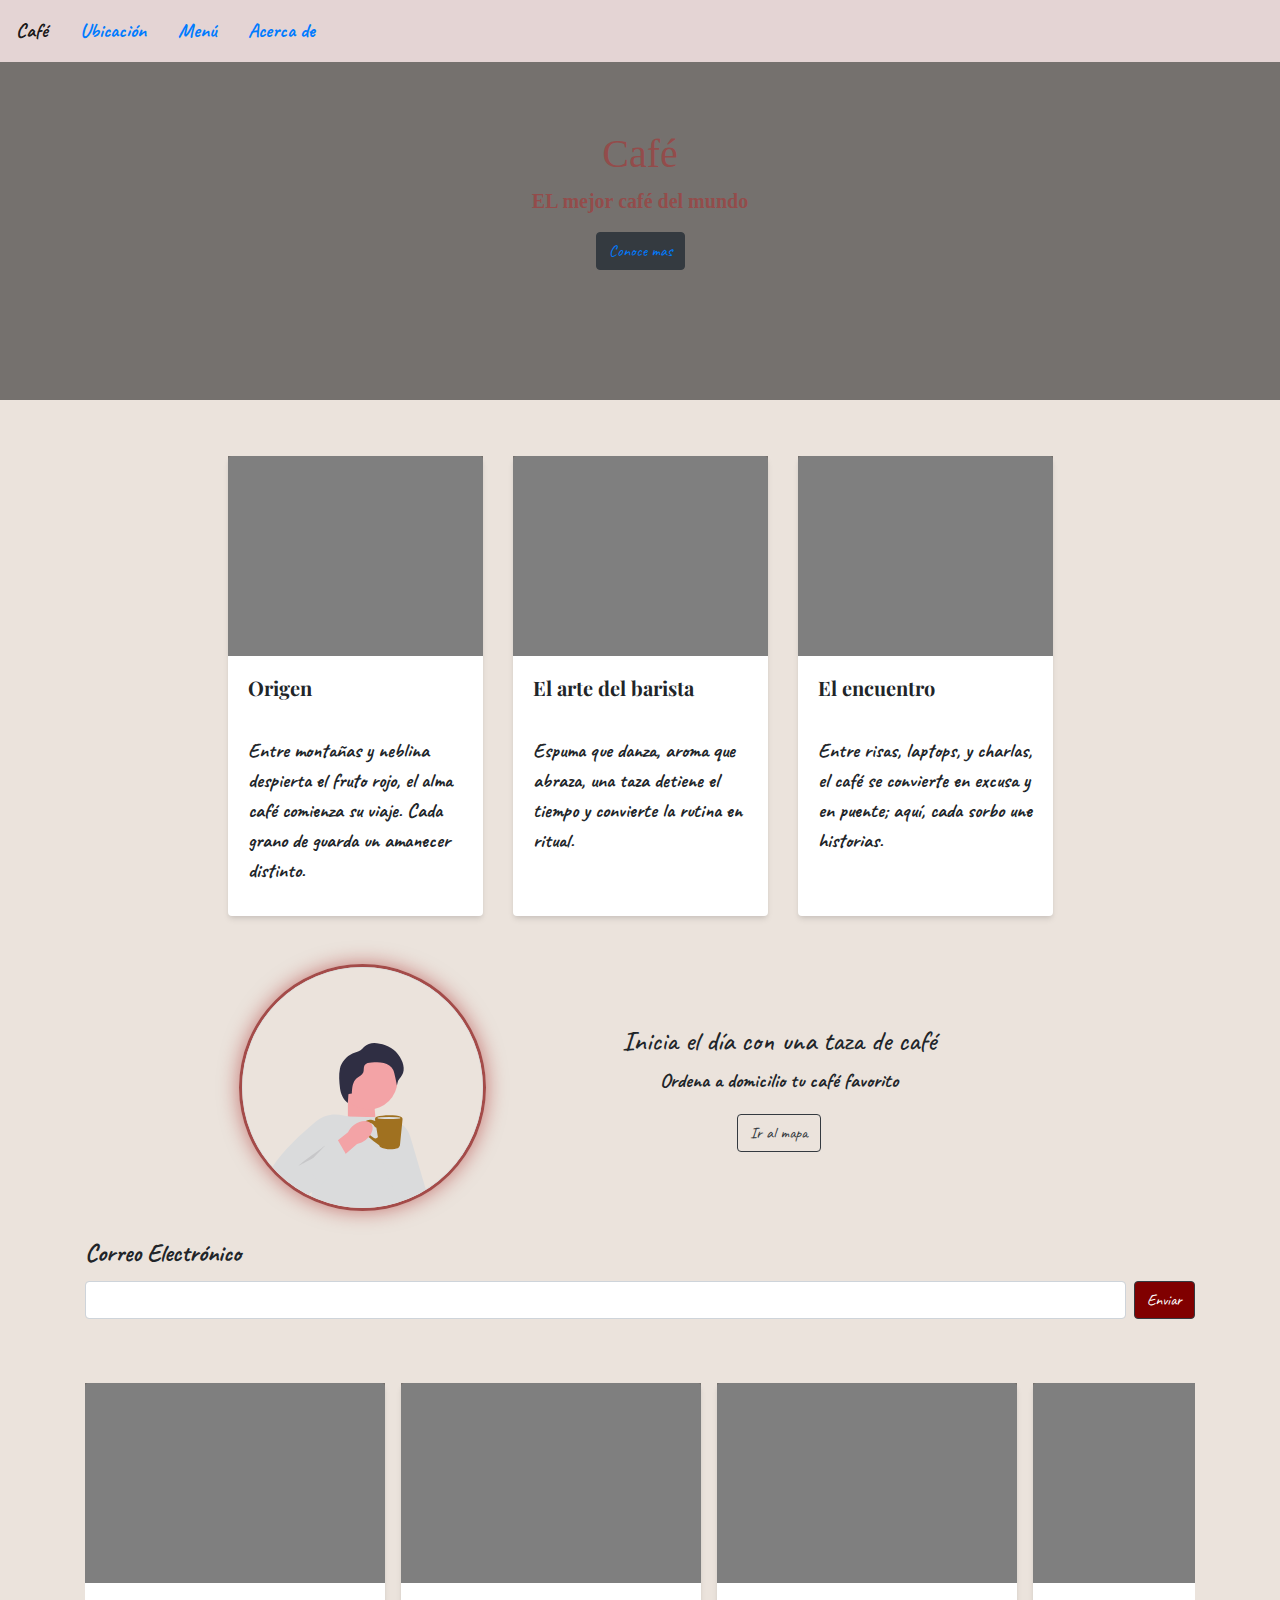
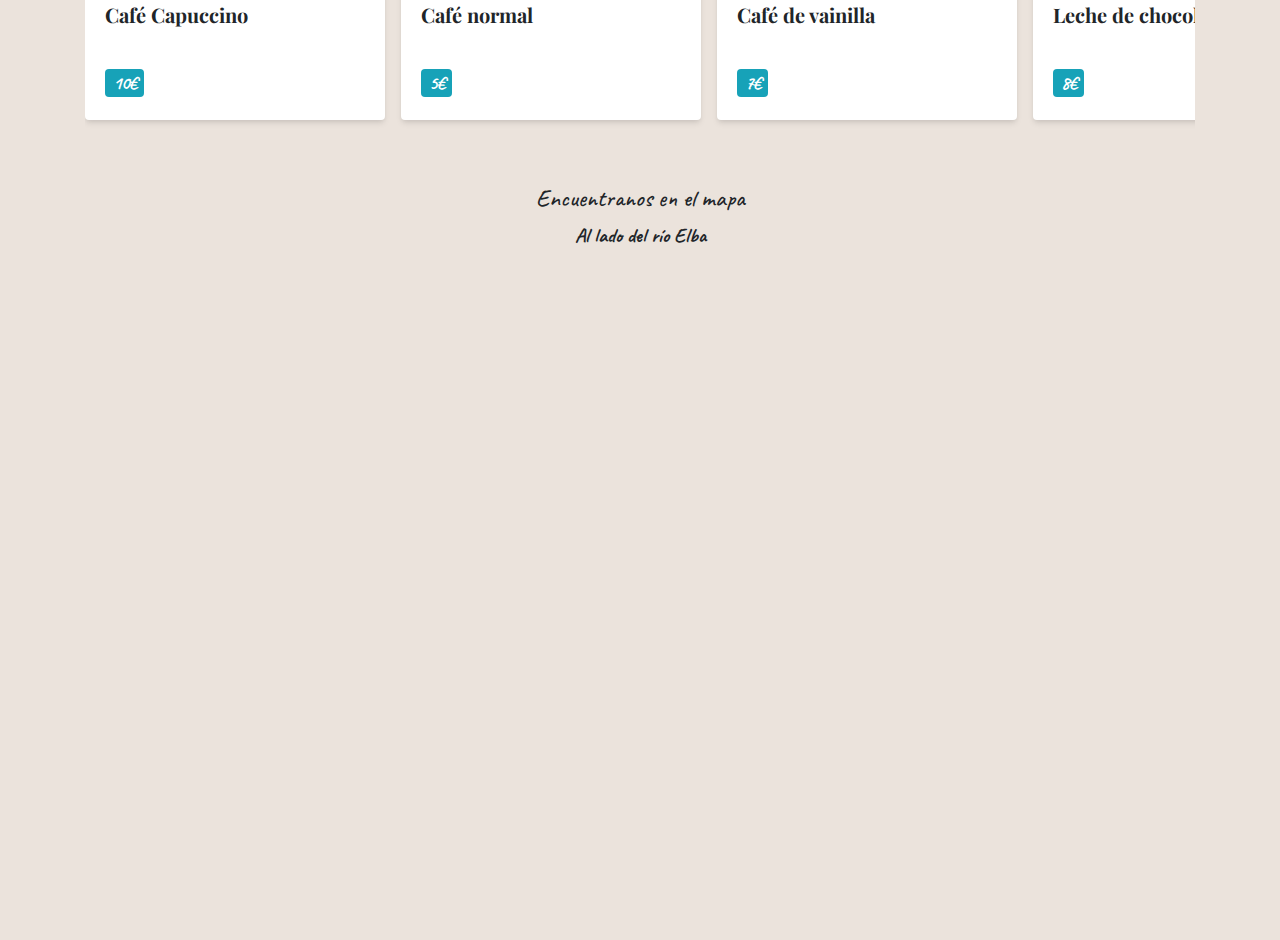
<file: index.html>
<!DOCTYPE html>
<html lang="en">
<head>
    <meta charset="UTF-8">
    <meta http-equiv="X-UA-Compatible" content="IE=edge"> 
    <meta name="viewport" content="width=device-width, initial-scale=1.0">
    <link 
    rel="stylesheet" 
    href="https://cdn.jsdelivr.net/npm/bootstrap@4.3.1/dist/css/bootstrap.min.css" 
    integrity="sha384-ggOyR0iXCbMQv3Xipma34MD+dH/1fQ784/j6cY/iJTQUOhcWr7x9JvoRxT2MZw1T" 
    crossorigin="anonymous"
    />
    <link rel="stylesheet" href="style.css">
    <style>
@import url('https://fonts.googleapis.com/css2?family=Caveat:wght@400..700&display=swap');
@import url('https://fonts.googleapis.com/css2?family=Playfair+Display:ital,wght@0,400..900;1,400..900&display=swap');</style>
    <link rel="icon" type="image/jpg" href="https://as1.ftcdn.net/v2/jpg/02/23/33/96/1000_F_223339699_tlZQ6R34VFQneTyZ16QmRIBUAnFWQsUA.jpg">
    <title>Proyecto_2_PHMA</title>
</head>
<body>
<header>
    <nav class="navbar navbar-expand-lg navbar-light navi " style="background-color: rgb(228, 212, 212);">
  <a class="navbar-brand" href="#">Café</a>
  
    
   
      <a class="nav-link" href="#mapa">Ubicación</a>
    
      <a class="nav-link" href="#menu">Menú</a>
    
      <a class="nav-link" href="acerca.html">Acerca de</a>
    
</nav>


    <div class="cover d-flex justify-content-center align-items-center flex-column">
        <h1 class="Tl">
            Café
        </h1>
        <p class="Tl">
            EL mejor café del mundo
        </p>
    <button class="btn btn-dark" >
        <a href="#hola">
        Conoce mas</a>
    </button>
    </div>
    </header>
    <section>
        <div class="container mt-5 mb-5">
            <div class="row justify-content-center">
                <div class="col-12 col-sm-6 col-md-4 col-lg-3 mt-2">
            <div class="card" >
                <div title="Granos de cafe" class="cover cover-small" style="background-image: url(https://nuestraflora.com/wp-content/uploads/2019/11/Cultivo-de-caf%C3%A98-1024x576.jpg);"></div>
            <div class="card-body">
                <h5 class="card-title">Origen</h5>
                <p class="card-text">Entre montañas y neblina despierta el fruto rojo, el alma café comienza su viaje.
                    Cada grano de guarda un amanecer distinto.
                </p>
            </div>
            </div>
            </div>
            <div class="col-12 col-sm-6 col-md-4 col-lg-3 mt-2">
            <div class="card" >
                <div title="Cafeteria" class="cover cover-small" style="background-image: url(https://cdn.pixabay.com/photo/2014/12/22/19/43/cappuccino-577732_1280.jpg);"></div>
            <div class="card-body">
                <h5 class="card-title">El arte del barista</h5>
                <p class="card-text">Espuma que danza, aroma que abraza, una taza detiene el tiempo y convierte la rutina en ritual.</p>
            </div>
            </div>
            </div>
            <div class="col-12 col-sm-6 col-md-4 col-lg-3 mt-2">
            <div class="card" >
                <div title="Taza de cafe" class="cover cover-small" style="background-image: url(https://irp-cdn.multiscreensite.com/12b80734/coffee-shop-1149155_1920.jpg);"></div>
            <div class="card-body"id="hola">
                <h5 class="card-title">El encuentro</h5>
                <p class="card-text">Entre risas, laptops, y charlas, el café se convierte en excusa y en puente;
                    aquí, cada sorbo une historias.
                </p>
            </div>
            </div>
        </div>
            </div>
        </div>
     
    </section>
    <section>
        <div class="container mt-5 mb-5">
           <div class="container">
  <div class="row justify-content-center align-items-center text-center">
    <div class="col-12 col-sm-6 col-lg-3 mb-4">
      <img
        src="Dibujo.svg"
        class="img-fluid imgs"
        alt="Persona con un café en la mano"
      />
    </div>
    <div class="col-12 col-sm-6 col-lg-6 mb-4" >
      <h3>Inicia el día con una taza de café</h3>
      <p>Ordena a domicilio tu café favorito</p>
      <a href="#mapa" class="btn btn-outline-dark" id="menu">Ir al mapa</a>

    </div>

  </div>

</div>
            <form action="">
                <label for="email" >Correo Electrónico</label> 
                <div class="d-flex ">
                <div class="flex-fill mr-2">
                <input type="email" id="email" class="form-control"/>
                </div>
                <button type="submit" class="btn btn-dark c-btn">
                    Enviar
                </button>
                </div>
            </form>
        </div>
    </section>
    <section >
        <div class="container mt-5 mb-5">
            <div class="product-stripe">
                <div class="stripe-container">
                  <div class="card" >
                <div title="Granos de cafe" class="cover cover-small" style="background-image: url(https://th.bing.com/th/id/OIP.oTA_StU_ox9u7mtdKWzUMgHaE8?w=255&h=180&c=7&r=0&o=7&cb=12&dpr=1.3&pid=1.7&rm=3);"></div>
            <div class="card-body">
                <h5 class="card-title">Café Capuccino</h5>
                <span class="badge badge-info">10€</span>            </div>
            </div>

            <div class="card" >
                <div title="Granos de cafe" class="cover cover-small" style="background-image: url(https://th.bing.com/th/id/OIP.OuGCRTv9jGyTgiCBAIpqOgHaE8?w=256&h=180&c=7&r=0&o=7&cb=12&dpr=1.3&pid=1.7&rm=3);"></div>
            <div class="card-body">
                <h5 class="card-title">Café normal</h5>
                <span class="badge badge-info">5€</span>            </div>
            </div>

            <div class="card" >
                <div title="Granos de cafe" class="cover cover-small" style="background-image: url(https://th.bing.com/th/id/OIP.giIihvteY67yq9_H7fcZHQHaE7?w=271&h=180&c=7&r=0&o=7&cb=12&dpr=1.3&pid=1.7&rm=3);"></div>
            <div class="card-body">
                <h5 class="card-title">Café de vainilla</h5>
                <span class="badge badge-info">7€</span>            </div>
            </div>

            <div class="card" >
                <div title="Granos de cafe" class="cover cover-small" style="background-image: url(https://th.bing.com/th/id/OIP.mpcCZPlmLUquOqkc-5H6AwHaHa?w=179&h=180&c=7&r=0&o=7&cb=12&dpr=1.3&pid=1.7&rm=3);"></div>
            <div class="card-body">
                <h5 class="card-title">Leche de chocolate</h5>
                <span class="badge badge-info">8€</span>            </div>
                
            </div>
        </div>
            </div>
        </div>
    </section>
    <section>
        <div class="container mt-5 mb-5 text-center" id="mapa">
            <h4>
                Encuentranos en el mapa
            </h4>
            
                            <p>Al lado del río Elba</p>

            
            <div class="responsive-iframe">
            <iframe src="https://www.google.com/maps/embed?pb=!1m18!1m12!1m3!1d303357.4801379525!2d9.59818889463744!3d53.55811888857876!2m3!1f0!2f0!3f0!3m2!1i1024!2i768!4f13.1!3m3!1m2!1s0x47b161837e1813b9%3A0x4263df27bd63aa0!2sHamburgo%2C%20Alemania!5e0!3m2!1ses-419!2smx!4v1759706049529!5m2!1ses-419!2smx" width="600" height="450" style="border:0;" allowfullscreen="" loading="lazy" referrerpolicy="no-referrer-when-downgrade"></iframe>
            </div>
        </div>
    </section>
</body>

</html>
</file>
<file: style.css>
body{
    margin: 0cm;
    font-family: "Caveat", cursive;
  font-optical-sizing: auto;
  font-weight: 700;
  font-style: normal;
  font-size: 25px;
  background-color: rgba(224, 210, 200, 0.633);
}

html {
  scroll-behavior: smooth;
}
.navbar-nav .nav-link {

  color: #6b3d1b; 
  transition: all 0.3s ease;
}

.navbar-nav .nav-link:hover {
  color: #4b2e1e; 
  text-shadow: 1px 1px 4px rgba(219, 149, 83, 0.6); 
}
.navi{
    position: fixed;
    top: 0;
    left: 0;
    width: 100%;
    z-index: 1000;
    font-size: 20px;
}

.cover{
    color: rgba(165, 54, 54, 0.636);
    height: 400px;
    background-color: rgba(0, 0, 0, 0.5);
    background-blend-mode: darken;
    background-image:url(https://blog.archtrends.com/wp-content/uploads/2022/11/cafeteriapequenaequipamentos-2-1120x748.jpeg);

} 
.cover-small{
    height: 200px;
    background-blend-mode: normal;
    background-size: cover;
    background-position: center;
    background-repeat: no-repeat;
    
}
.card{
    border: 0 !important;
    box-shadow: 0 4px 6px -1px rgba(0, 0, 0, 0.1), 0 2px 4px -1px rgba(0, 0, 0, 0.06);
}
.card-title{
    min-height: 3rem ;
     font-family: "Playfair Display", serif;
  font-optical-sizing: auto;
  font-weight: 700;
  font-style: bold;

}
.card-text{
    min-height: 10rem ;
}
.Tl{
        font-family: Forte;

}
.c-btn{
    background-color: maroon;
}
.imgs {
  width: 100%;
  max-width: 300px;
  height: auto;
  border: 3px solid rgba(128, 0, 0, 0.671);
  box-shadow: 0 0 20px rgba(162, 12, 12, 0.5);
  border-radius: 50%;
  margin: auto;
  display: block;
}
p{
    font-size: 20px;
}
.hola{
    border: 1px solid black;
    align-items: center;  
    align-content: center; 

}
.hola2{
    border: 1px solid black;
    align-items: center; 

}
.product-stripe, .slider{
    overflow-x:scroll ;
    padding-top: 1rem;
    padding-bottom: 1rem;
}
.stripe-container, .slider-container{
    display: flex;

}
.stripe-container .card{
    width: 300px;
    flex-shrink: 0;
    margin-right: 1rem;
}
.responsive-iframe{
    position: relative;
    padding-top:56.25% ;
}
.responsive-iframe iframe{
    position: absolute;
    top: 0;
    left: 0;
    width: 100%;
    height: 100%;
}
.slider{
    overflow-x: hidden;
}
.slider-container{
    transform: translateX(0);
    animation: slider 10s infinite;

}
.image-container{
    width: 100%;
    padding-top: 56.25%;
    background-size: cover;
    background-position: center;
    flex-shrink: 0;
}
.avatar{
    width: 120px;
    height: 120px;
    background-size: cover;
    background-position: center;
    margin: 0 auto;
}
@keyframes slider{
    0%{
        transform: translateX(0);
    }
    20%{
        transform: translateX(0);
    }
     25%{
        transform: translateX(-100%);
    }
    45%{
        transform: translateX(-100%);
    }
    50%{
        transform: translateX(-200%);
    }
    70%{
        transform: translateX(-200%);
    }
    75%{
        transform: translateX(-300%);
    }
    95%{
        transform: translateX(-300%);
    }
    100%{
        transform: translateX(0);
    }
}
</file>
